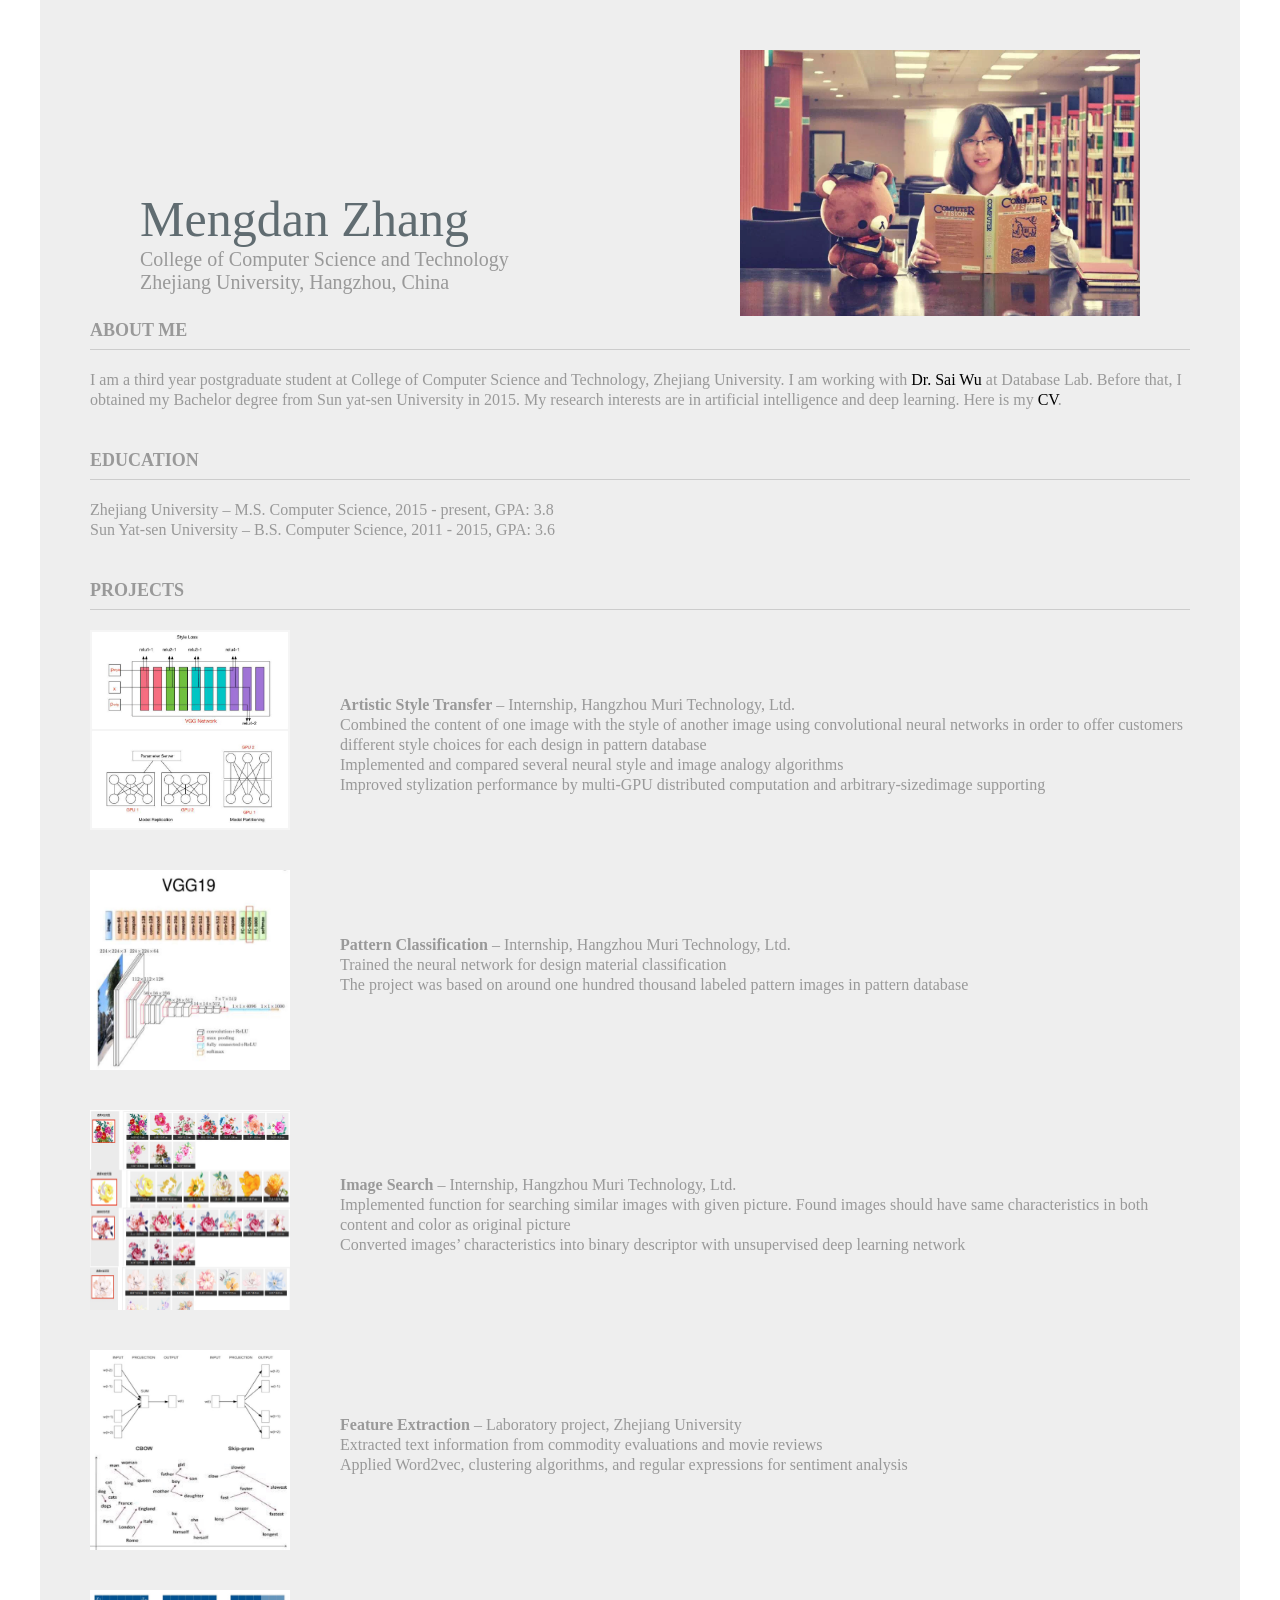
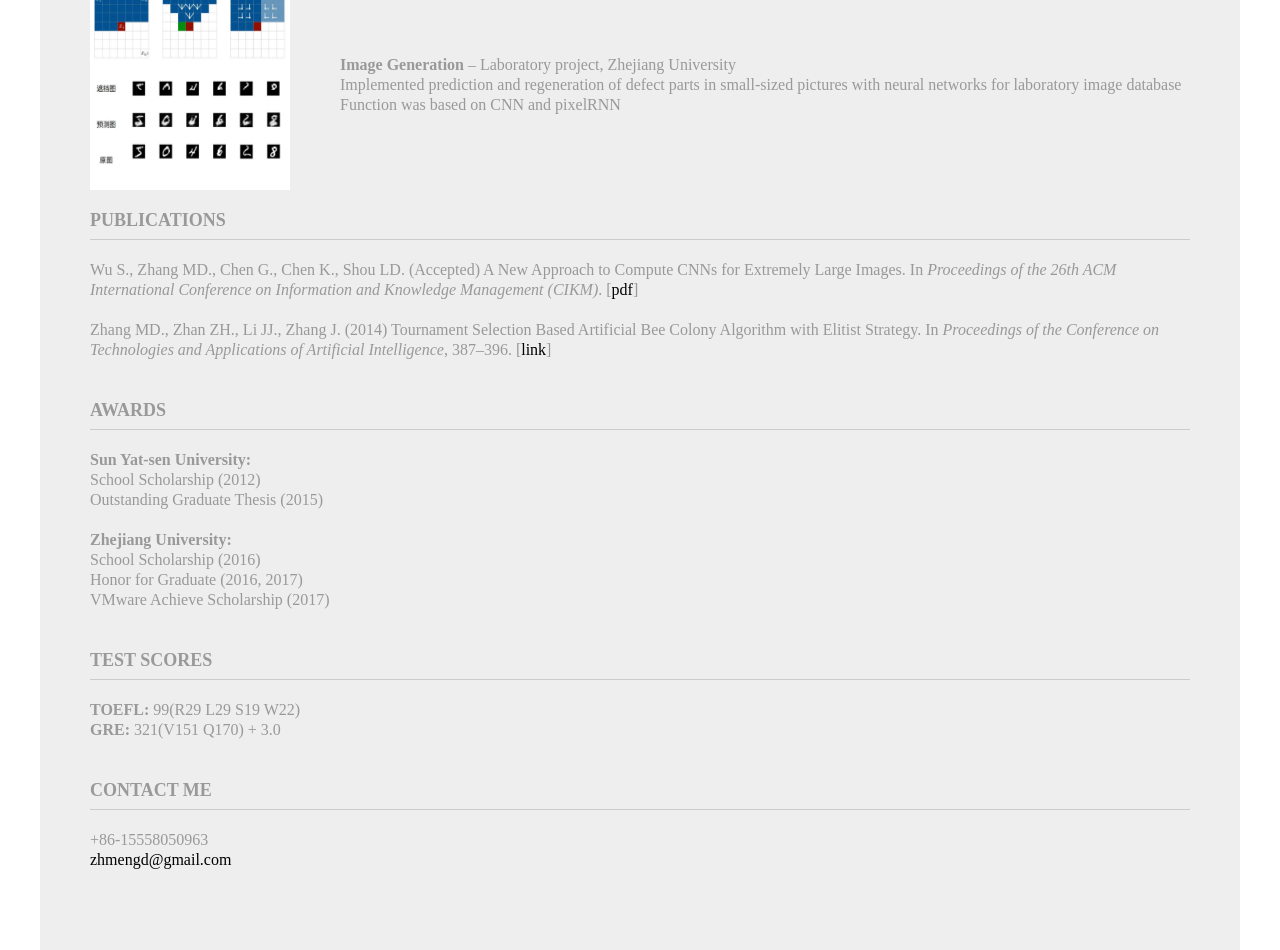
<file: index.html>
<!DOCTYPE html>
<html>
<head lang="en">
    <meta charset="UTF-8">
    <meta content="IE=edge" http-equiv="X-UA-Compatible">
    <meta name="author" content="wsx">
    <title>Mengdan Zhang | Personal Page</title>

    <link rel="stylesheet" type="text/css" href="css/common.css">
    <link rel="stylesheet" type="text/css" href="css/dan.css">
</head>
<body class="dan">
<div class="wrap1 sty-back">
    <div class="tit-box clearfix">
        <div class="name-box fl">
            <p class="name">Mengdan Zhang</p>
            <p class="des">College of Computer Science and Technology</p>
            <p class="des">Zhejiang University, Hangzhou, China</p>
        </div>
        <div class="pic fr">
            <img src="images/993505934.jpg" width="400" height="266"/>
        </div>
    </div>
    <div class="floor clearfix">
        <div class="title-box">ABOUT ME</div>
        <div class="describe">
            <p>I am a third year postgraduate student at College of Computer Science and Technology, Zhejiang University. 
                I am working with <a href="https://scholar.google.com/citations?user=RMaqDKAAAAAJ&hl=zh-CN">Dr. Sai Wu</a> at Database Lab. 
                Before that, I obtained my Bachelor degree from Sun yat-sen University in 2015. 
                My research interests are in artificial intelligence and deep learning. Here is my <a href="cv_v2_final.pdf">CV</a>.</p>
        </div>
    </div>
    <div class="floor clearfix">
        <div class="title-box">EDUCATION</div>
        <div class="describe">
            <p>Zhejiang University – M.S. Computer Science, 2015 - present, GPA: 3.8</p>
            <p>Sun Yat-sen University – B.S. Computer Science, 2011 - 2015, GPA: 3.6</p>
        </div>
    </div>
    <div class="floor clearfix">
        <div class="title-box">PROJECTS</div>
        <div class="describe">
            <div class="tit-pic fl"><img src="images/project1.jpg" width="200" height="200"/></div>
            <div class="des-art fr">
                <p><b>Artistic Style Transfer</b> – Internship, Hangzhou Muri Technology, Ltd.</p>
                <p>Combined the content of one image with the style of another image using convolutional neural networks in order to offer customers different style choices for each design in pattern database</p>
                <p>Implemented and compared several neural style and image analogy algorithms</p>
                <p>Improved stylization performance by multi-GPU distributed computation and arbitrary-sizedimage supporting</p>
            </div>
        </div>
    </div>
    <div class="floor clearfix">
        <div class="describe">
            <div class="tit-pic fl"><img src="images/project2.jpg" width="200" height="200"/></div>
            <div class="des-art fr">
                <p><b>Pattern Classification</b> – Internship, Hangzhou Muri Technology, Ltd.</p>
                <p>Trained the neural network for design material classification</p>
                <p>The project was based on around one hundred thousand labeled pattern images in pattern database</p>
            </div>
        </div>
    </div>
    <div class="floor clearfix">
        <div class="describe">
            <div class="tit-pic fl"><img src="images/project3.jpg" width="200" height="200"/></div>
            <div class="des-art fr">
                <p><b>Image Search</b> – Internship, Hangzhou Muri Technology, Ltd.</p>
                <p>Implemented function for searching similar images with given picture. Found images should have same characteristics in both content and color as original picture</p>
                <p>Converted images’ characteristics into binary descriptor with unsupervised deep learning network</p>
                <p></p>
            </div>
        </div>
    </div>
    <div class="floor clearfix">
        <div class="describe">
            <div class="tit-pic fl"><img src="images/project4.jpg" width="200" height="200"/></div>
            <div class="des-art fr">
                <p><b>Feature Extraction</b> – Laboratory project, Zhejiang University</p>
                <p>Extracted text information from commodity evaluations and movie reviews</p>
                <p>Applied Word2vec, clustering algorithms, and regular expressions for sentiment analysis</p>
            </div>
        </div>
    </div>
    <div class="floor clearfix">
        <div class="describe">
            <div class="tit-pic fl"><img src="images/project5.jpg" width="200" height="200"/></div>
            <div class="des-art fr">
                <p><b>Image Generation</b> – Laboratory project, Zhejiang University</p>
                <p>Implemented prediction and regeneration of defect parts in small-sized pictures with neural networks for laboratory image database</p>
                <p>Function was based on CNN and pixelRNN</p>
            </div>
        </div>
    </div>
    <div class="floor clearfix">
        <div class="title-box">PUBLICATIONS</div>
        <div class="describe">
            <ul>
                <li>
                    Wu S., Zhang MD., Chen G., Chen K., Shou LD. (Accepted) A New Approach to Compute CNNs for Extremely Large Images. In <i>Proceedings of the 26th ACM International Conference on Information and Knowledge Management (CIKM)</i>.
                    [<a href="fp0012-wuA1.pdf">pdf</a>]
                </li>
                <br/>
                <li>
                    Zhang MD., Zhan ZH., Li JJ., Zhang J. (2014) Tournament Selection Based Artificial Bee Colony Algorithm with Elitist Strategy. In <i>Proceedings of the Conference on Technologies and Applications of Artificial Intelligence</i>, 387–396.
                    [<a href="https://link.springer.com/chapter/10.1007/978-3-319-13987-6_36">link</a>]
                </li>
            </ul>
        </div>
    </div>
    <div class="floor clearfix">
        <div class="title-box">AWARDS</div>
        <div class="describe">
            <ul>
                <li> <b>Sun Yat-sen University:</b> 
                    <ul>
                        <li>School Scholarship (2012)</li>
                        <li>Outstanding Graduate Thesis (2015)</li>
                    </ul>
                </li>
                <br/>
                <li> <b>Zhejiang University:</b>
                    <ul>
                        <li>School Scholarship (2016)</li>
                        <li>Honor for Graduate (2016, 2017)</li>
                        <li>VMware Achieve Scholarship (2017)</li>
                    </ul>
                </li>
            </ul>
        </div>
    </div>
	<div class="floor clearfix">
        <div class="title-box">TEST SCORES</div>
        <div class="describe">
            <ul>
                <li><b>TOEFL:</b> 99(R29 L29 S19 W22)</li>
                <li><b>GRE:</b> 321(V151 Q170) + 3.0</li>
            </ul>
        </div>
    </div>
    <div class="floor clearfix">
        <div class="title-box">CONTACT ME</div>
        <div class="describe">
            <ul>
                <li>+86-15558050963</li>
                <li> <a href="zhmengd@gmail.com">zhmengd@gmail.com</a> </li>
            </ul>
        </div>
    </div>
</div>
</body>
</html>
</file>
<file: css/dan.css>
.dan .sty-back {
  background-color: #eee;
  padding-bottom: 40px;
}
.dan .tit-box {
  width: 1100px;
  margin: 0 auto;
  height: 300px;
  padding: 50px;
}
.dan .tit-box .name-box {
  padding-top: 140px;
}
.dan .tit-box .name-box .name {
  font-size: 50px;
  color: #606c71;
}
.dan .tit-box .name-box .des {
  font-size: 20px;
  color: #999999;
}
.dan .tit-box .pic {
  width: 400px;
  height: 266px;
  background-color: #ffffff;
}
.dan .floor {
  margin: 20px auto;
  width: 1100px;
}
.dan .floor .title-box {
  width: 100%;
  height: 30px;
  color: #999;
  font-size: 18px;
  font-weight: bold;
  border-bottom: 1px solid #ccc;
}
.dan .floor .describe {
  padding: 20px 0;
  width: 100%;
  font-size: 16px;
  line-height: 20px;
  color: #999999;
}
.dan .floor .describe .tit-pic {
  width: 200px;
  height: 200px;
  background-color: #ffffff;
}
.dan .floor .describe .tit-pic-1 {
  width: 200px;
  height: 200px;
  background-color: #ffffff;
}
.dan .floor .describe .tit-pic-3 {
  width: 200px;
  height: 160px;
  background-color: #ffffff;
}
.dan .floor .describe .des-art {
  width: 850px;
  padding-top: 65px;
}
</file>
<file: css/common.css>
﻿/*bootStrap.css*/
html {
    font-family: "Microsoft YaHei" ! important;
    -webkit-text-size-adjust: 100%;
    -ms-text-size-adjust: 100%;
    font-size: 14px;
    -webkit-tap-highlight-color: rgba(0, 0, 0, 0);
}

* {
    -webkit-box-sizing: border-box;
    -moz-box-sizing: border-box;
    box-sizing: border-box;
}

*:before,
*:after {
    -webkit-box-sizing: border-box;
    -moz-box-sizing: border-box;
    box-sizing: border-box;
}

a {
    color: #000;
    text-decoration: none;
}

a:active,
a:hover {
    outline: 0;
    color: #e8351b;
}

.btn {
    color: #fff;
    display: inline-block;
    padding: 6px 12px;
    margin-bottom: 0;
    font-size: 14px;
    font-weight: normal;
    line-height: 1.42857143;
    text-align: center;
    white-space: nowrap;
    vertical-align: middle;
    cursor: pointer;
    -webkit-user-select: none;
    -moz-user-select: none;
    -ms-user-select: none;
    user-select: none;
    background-image: none;
    border: 1px solid transparent;
    border-radius: 4px;
}

.btn:focus,
.btn:active:focus,
.btn.active:focus {
    outline: thin dotted;
    outline: 5px auto -webkit-focus-ring-color;
    outline-offset: -2px;
}

.btn:hover,
.btn:focus {
    color: #333;
    text-decoration: none;
}

/*bootStrap.css*/

body {
    /*overflow: hidden;*/
    font-family: Microsoft Yahei, Arial, Helvetica, sans-serif;
}

.mt1 {
    margin-top: 10px !important
}

.mt2 {
    margin-top: 20px !important
}

.mt3 {
    margin-top: 30px !important
}

.mb1 {
    margin-bottom: 10px !important
}

.mb2 {
    margin-bottom: 20px !important
}

.mb3 {
    margin-bottom: 30px !important
}

.mr70 {
    margin-right: 70px;
}

.mr20 {
    margin-right: 20px;
}

.pt1 {
    padding-top: 10px !important
}

.pl0 {
    padding-left: 0px !important
}

.p5 {
    padding: 5px !important
}

.p10 {
    padding: 10px !important
}

.p15 {
    padding: 15px !important
}

.p20 {
    padding: 20px !important
}

.f16 {
    font-size: 16px;
}

.navbar {
    border: 0 !important;
}

.cursorHand {
    cursor: pointer;
    cursor: hand;
    text-decoration: none;
}

.btn-sty {
    background: #e8351b;
    width: 120px;
    height: 30px;
    text-align: center;
    line-height: 30px;
    color: #fff;
    cursor: pointer;
}

.btn-sty:hover {
    background: #d7240a;
    color: #fff;
}

.un-sty {
    background: #b0b0b0 !important;
    width: 120px;
    height: 30px;
    text-align: center;
    line-height: 30px;
    color: #fff !important;
    cursor: not-allowed;
}

.un-sty:hover {
    background: #a09d9d;
    color: #fff;
}

.btn-Delete {
    background: #e8351b;
    padding: 8px;
    color: #fff;
}

.btn-Delete:hover {
    background: #e8351b;
    padding: 8px;
    color: #fff;
}

.cursorHand:hover {
    text-decoration: none;
}

.btn-book {
    text-align: center;
    border: 1px solid #e8351b;
    color: #e8351b !important;
    cursor: pointer;
}

.btn-book:hover {
    background-color: #e8351b;
    color: #fff !important;
}

.clearfix {
    clear: both;
}

.clearfix:after {
    visibility: hidden;
    display: block;
    font-size: 0;
    content: " ";
    clear: both;
    height: 0;

}

.clearfix:before, .clearfix:after, .dl-horizontal dd:before, .dl-horizontal dd:after, .container:before, .container:after, .container-fluid:before, .container-fluid:after, .row:before, .row:after, .form-horizontal .form-group:before, .form-horizontal .form-group:after, .btn-toolbar:before, .btn-toolbar:after, .btn-group-vertical > .btn-group:before, .btn-group-vertical > .btn-group:after, .nav:before, .nav:after, .navbar:before, .navbar:after, .navbar-header:before, .navbar-header:after, .navbar-collapse:before, .navbar-collapse:after, .pager:before, .pager:after, .panel-body:before, .panel-body:after, .modal-footer:before, .modal-footer:after {
    display: table;
    content: " ";
}

html[xmlns] .clearfix {
    display: block;
}

* html .clearfix {
    height: 1%;
}

body, html {
    width: 100%;
    min-width: 1200px;
}

/* avalon消除一开始出现的{{}} */
.ms-controller, [ms-controller] {
    display: none
}

.mass_sys_log {
    display: none;
}

.dn {
    display: none;
}

.ofh {
    overflow: hidden;
}

.text-overflow {
    width: 100%;
    white-space: nowrap;
    text-overflow: ellipsis;
    -o-text-overflow: ellipsis;
    overflow: hidden;
}

body {
    /*font: Microsoft Yahei, simsun, sans-serif;*/
    font-family: "Microsoft YaHei" ! important;
    /*-webkit-user-select: none;*/
    /*-khtml-user-select: none;*/
    /*-moz-user-select: none;*/
    /*-o-user-select: none;*/
    /*user-select: none;*/
}

/**********************css reset************************************************/
body, div, dl, dt, dd, ul, ol, li, h1, h2, h3, h4, h5, h6, pre, code, form, fieldset, legend, input, textarea, p, blockquote, th, td {
    margin: 0;
    padding: 0
}

table {
    width: 100%;
    border-collapse: collapse;
    border-spacing: 0
}

fieldset, img {
    border: 0
}

address, caption, cite, code, dfn, em, strong, th, var {
    font-style: normal;
    font-weight: normal
}

ol, ul {
    list-style: none
}

caption, th {
    text-align: left
}

h1, h2, h3, h4, h5, h6 {
    font-size: 100%;
    font-weight: normal
}

q:before, q:after {
    content: ''
}

abbr, acronym {
    border: 0;
    font-variant: normal
}

sup {
    vertical-align: text-top
}

sub {
    vertical-align: text-bottom
}

input, textarea, select {
    font-family: inherit;
    font-size: inherit;
    font-weight: inherit
}

input, textarea, select {
    font-size: 100%
}

legend {
    color: #000
}

#yui3-css-stamp.cssreset-context {
    display: none
}

/*除掉ie下<a>标签的虚线边框*/
a:focus {
    outline: none;
}

/**********************css reset************************************************/

/***********container start************/
.mr-min-height {
    min-height: 900px;
}

.f_pr {
    position: relative;
}

.wrap {
    width: 1100px;
    margin: 0 auto;
}

.wrap1 {
    width: 1200px;
    margin: 0 auto;
}

.margin0 {
    margin-left: 0;
    margin-right: 0;
}

.mr-footer {
    color: #fff;
    padding: 60px 0 50px;
    background-color: #333;
    text-align: left;
}

.mr-footer .mr-logo {
    padding: 0 15px 0 15px;
    width: 120px;
}

.mr-footer .mr-logo p {
    font-size: 20px;
    padding-top: 20px;
    color: #fff;
    text-align: center;
    width: 90px;
}

.mr-foot-s {
    background: #000;
}

.mr-foot-s .mr-wrap-s {
    color: #ccc;
    font-size: 14px;
    height: 60px;
    line-height: 60px;
    text-align: center
}

.mr-nav-foot {
}

.mr-other {
    padding-left: 20px;
}

.mr-nav-foot .fd-hover:hover {
    color: #fff;
}

.mr-other .mr-a {
    display: block;
    width: 170px;
    height: 30px;
    line-height: 30px;
    font-size: 16px;
    color: #ccc;
    padding-left: 40px;
    margin-bottom: 25px;
    cursor: pointer;
}

.mr-other .mr-qq {
    background: url(../images/mr-talk.png) 0 0 no-repeat;
}

.mr-other .mr-sina {
    background: url(../images/mr-talk.png) 0 -55px no-repeat;
}

.mr-other .mr-wei {
    background: url(../images/mr-talk.png) 0 -111px no-repeat;
}

.mr-nav-foot .td,
.mr-other .td {
    display: block;
    font-size: 16px;
    padding-bottom: 35px;
    color: #fff;
}

.mr-nav-foot .tb {
    display: block;
    font-size: 16px;
    color: #ccc;
    cursor: pointer;
    height: 30px;
    line-height: 30px;
}

.mr-weixin {
    margin-left: 85px;
}

.mr-weixin .mr-weixin-p {
    color: #fff;
    width: 180px;
    text-align: center;
    padding-top: 18px;
    font-size: 14px;
}

.mr-nav-foot ul {
    margin-left: 100px;
}

.sign-foot-out {
    border-top: 1px solid #dcdcdc;
    background-color: #fff;

}

.sign-foot-out .sign-foot {
    padding: 20px 0 70px 0;
}

/*背景没有加载*/
.image-wrap2 {
    position: relative;
    width: 100%;
    height: 100%;
    display: block;
    /*background: url(../images/loading2.gif) no-repeat center center;*/
}

.picImage-wrap {
    background: url(../images/loading2.gif) no-repeat center center;
    background-size: 50px;
}

.image-wrap2 img {
    position: absolute;
    max-width: 100%;
    max-height: 100%;
    left: 0;
    top: 0;
    bottom: 0;
    right: 0;
    margin: auto;
}

/*上传窗口产品类*/
.whatCurtom {
    width: 100%;
    height: 310px;
}

.whatCurtom .loadUp {

}

.whatCurtom .loadUp .uploadPic {
    width: 100%;
    height: 250px;
    margin: 15px 0;
}

.whatCurtom .loadUp .uploadPic img {
    height: 250px;
}

.whatCurtom .loadUp p {
    width: 100%;
    height: 20px;
    line-height: 20px;
    margin-left: 62px;
    color: #999999;
    font-size: 12px;
}

/*背景有加载*/
.image-wrap {
    position: relative;
    width: 100%;
    height: 100%;
    display: block;
    background: url(../images/loading2.gif) no-repeat center center;
    background-size: 20%;
}

.image-wrap img {
    position: absolute;
    max-width: 100%;
    max-height: 100%;
    min-height: 20px;
    min-width: 20px;
    left: 0;
    top: 0;
    bottom: 0;
    right: 0;
    margin: auto;
}

.cus-bac {
    background-color: #f5f5f5 !important;
}

.box-fill-by-width img {
    width: 100% !important;
    height: auto !important;
    max-height: none;
}

.box-fill-by-height img {
    height: 100% !important;
    width: auto !important;
    max-width: none !important;
}

/***********container  end************/

.pager-wrap {
    clear: both;
    padding: 20px 0;
    float: right;
}

.foot-bg {
    background-color: #fff;
    border-top: 1px solid #dcdcdc;
    padding-top: 20px;
}

.c-pic .image-wrap {
    position: relative;
    width: 100%;
    height: 100%;
    display: block;
}

.c-pic .image-wrap img {
    position: absolute;
    max-width: 100%;
    max-height: 100%;
    left: 0;
    top: 0;
    bottom: 0;
    right: 0;
    margin: auto;
}

.activity {
    background: url(../images/meprint/ttt.jpg) no-repeat center center;
    height: 120px;
    width: 100%;
}

.bor {
    width: 320px;
    height: 330px;
    border: 1px solid #e4e4e4;
    background: #fff;
    box-shadow: 0px 0px 10px 1px #ddd;
}

.bor .pic1 {
    width: 40px;
    height: 37px;
    float: left;
    background: url(../images/meprint/person.png) no-repeat center center;
}

.bor .pic2 {
    width: 40px;
    height: 37px;
    float: left;
    background: url(../images/meprint/key.png) no-repeat center center;
}

.pic1 {
    width: 40px;
    height: 37px;
    float: left;
    background: url(../images/meprint/person.png) no-repeat center center;
    border-bottom: 1px solid #c8c9ca;
    border-top: 1px solid #c8c9ca;
    border-left: 1px solid #c8c9ca;
}

.pic2 {
    width: 40px;
    height: 37px;
    float: left;
    background: url(../images/meprint/key.png) no-repeat center center;
    border-bottom: 1px solid #c8c9ca;
    border-top: 1px solid #c8c9ca;
    border-left: 1px solid #c8c9ca;
}

.binding {
    color: #bd1c21;
    font-weight: bold;
}

.resize {
    border: 1px solid #bd1c21;
    border-radius: 2px;
    color: #bd1c21;
    font-weight: bold;
    padding: 2px 10px 2px 10px;
}

.sty-color {
    color: #e8351b !important;
}

.tl {
    text-align: left;
}

.tc {
    text-align: center;
}

.fl {
    float: left !important;
}

.fr {
    float: right !important;
}

.bold {
    font-weight: bold;
}

.main {
    min-height: 900px;
}

.text {
    overflow: hidden;
    white-space: nowrap;
    text-overflow: ellipsis;
}

.uncan {
    cursor: not-allowed;
    background-color: #ccc !important;
    color: #fff !important;
}

.uncan:hover {
    background-color: #ccc;
    color: #ddd;
}

.act {
    border: 1px solid #fff;
}
</file>
